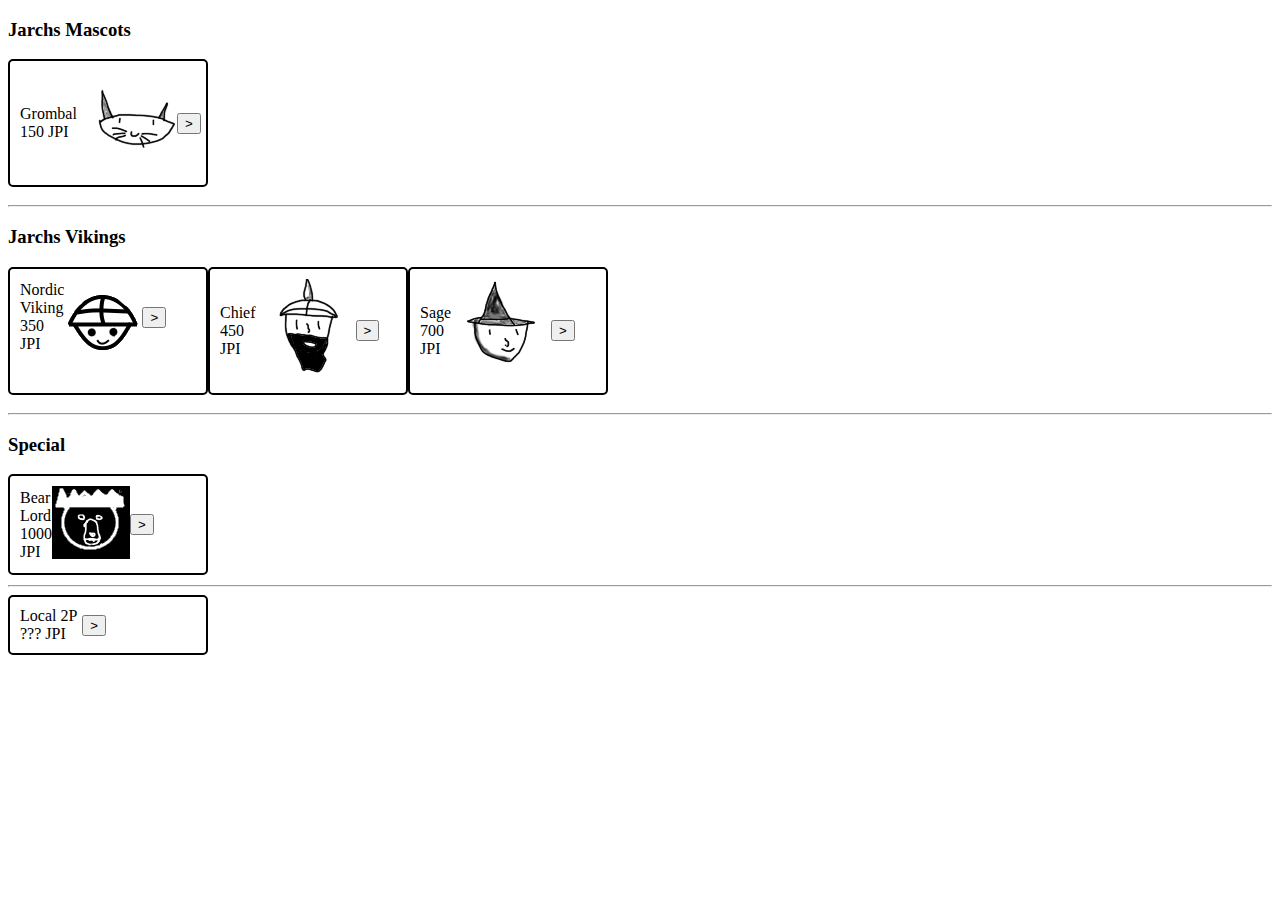
<file: index.html>
<!DOCTYPE html>
<html lang="en">
<head>
    <meta charset="UTF-8">
    <meta name="viewport" content="width=device-width, initial-scale=1.0">
    <title>Jarchs - 2P</title>
    <link rel="stylesheet" href="maini.css">
</head>
<body>
    <p id="JPI"></p>
    <h3>Jarchs Mascots</h3>
    <div style="display: flex;">
        <div class="option">
            <div class="content">
                <div class="text">
                    Grombal<br>
                    150 JPI
                </div>
                <div class="pfp">
                    <img src="bots/grombal.png">
                </div>
                <div class="button">
                    <button onclick="gotos('grombal')">></button>
                </div>
            </div>
        </div>
    </div>
    <hr>
    <h3>Jarchs Vikings</h3>
    <div style="display: flex;">
        <div class="option">
            <div class="content">
                <div class="text">
                    Nordic Viking<br>
                    350 JPI
                </div>
                <div class="pfp">
                    <img src="pieces/warrior.png">
                </div>
                <div class="button">
                    <button onclick="gotos('NordicViking')">></button>
                </div>
            </div>
        </div>
    
        <div class="option">
            <div class="content">
                <div class="text">
                    Chief<br>
                    450 JPI
                </div>
                <div class="pfp">
                    <img src="bots/chief.png">
                </div>
                <div class="button">
                    <button onclick="gotos('Chief')">></button>
                </div>
            </div>
        </div>
    
        <div class="option">
            <div class="content">
                <div class="text">
                    Sage<br>
                    700 JPI
                </div>
                <div class="pfp">
                    <img src="bots/sage.png">
                </div>
                <div class="button">
                    <button onclick="gotos('Sage')">></button>
                </div>
            </div>
        </div> 
    </div>
    <hr>
    <h3>Special</h3>
    <div class="option">
        <div class="content">
            <div class="text">
                Bear Lord<br>
                1000 JPI
            </div>
            <div class="pfp">
                <img src="pieces/bearking.png" style="background-color: black;">
            </div>
            <div class="button">
                <button onclick="gotos('forest')">></button>
            </div>
        </div>
    </div> 
    <hr>
    <div class="option">
        <div class="content">
            <div class="text">
                Local 2P<br>
                ??? JPI
            </div>
            <div class="button">
                <button onclick="gotos('2p')">></button>
            </div>
        </div>
    </div>  
    <script src="main.js"></script>
    <script src="JPI.js"></script>
    <script src="gotos.js"></script>
</body>
</html>
</file>
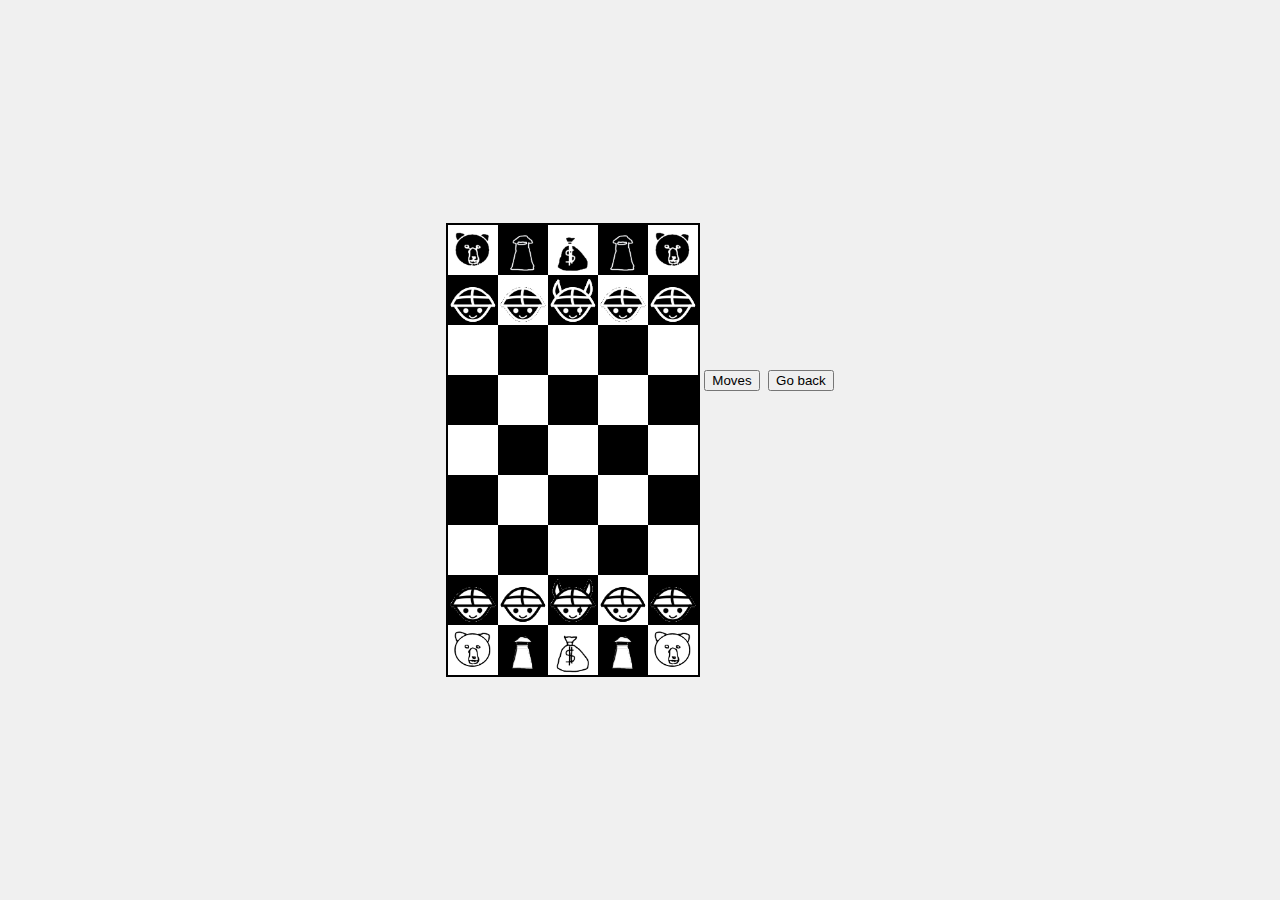
<file: 2p.html>
<!DOCTYPE html>
<html lang="en">
<head>
    <meta charset="UTF-8">
    <meta name="viewport" content="width=device-width, initial-scale=1.0">
    <title>Jarchs - 2P</title>
    <link rel="stylesheet" href="main.css">
</head>
<body>
    <div id="chessboard"></div>
    <div id="btnts">
        <button class="buttonnt" onclick="save()">Moves</button>
        <button class="buttonnt" onclick="gotos('index')">Go back</button>
    </div>
    <script src="2p.js"></script>
    <script src="gotos.js"></script>
</body>
</html>
</file>
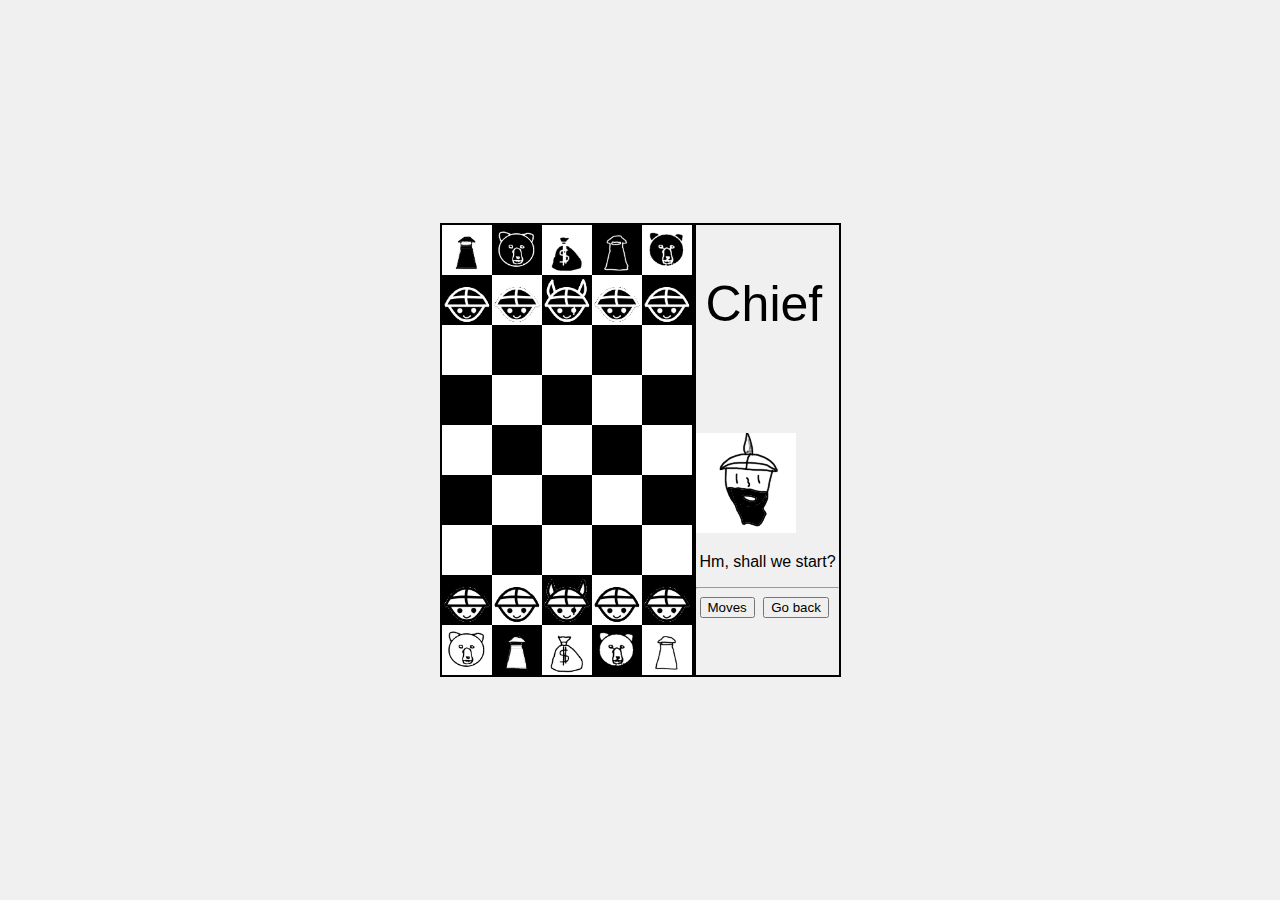
<file: Chief.html>
<!DOCTYPE html>
<html lang="en">
<head>
    <meta charset="UTF-8">
    <meta name="viewport" content="width=device-width, initial-scale=1.0">
    <title>Jarchs - Chief</title>
    <link rel="stylesheet" href="main.css">
</head>
<body>
    <div id="chessboard"></div>
    <div id="right">
        <p id="bname">Chief</p>
        <img src="bots/chief.png">
        <p id="chat">Hm, shall we start?</p>
        <hr>
        <button class="buttonnt" onclick="save()">Moves</button>
        <button class="buttonnt" onclick="gotos('index')">Go back</button>
    </div>
    <script src="Chief.js"></script>
    <script src="gotos.js"></script>
</body>
</html>
</file>
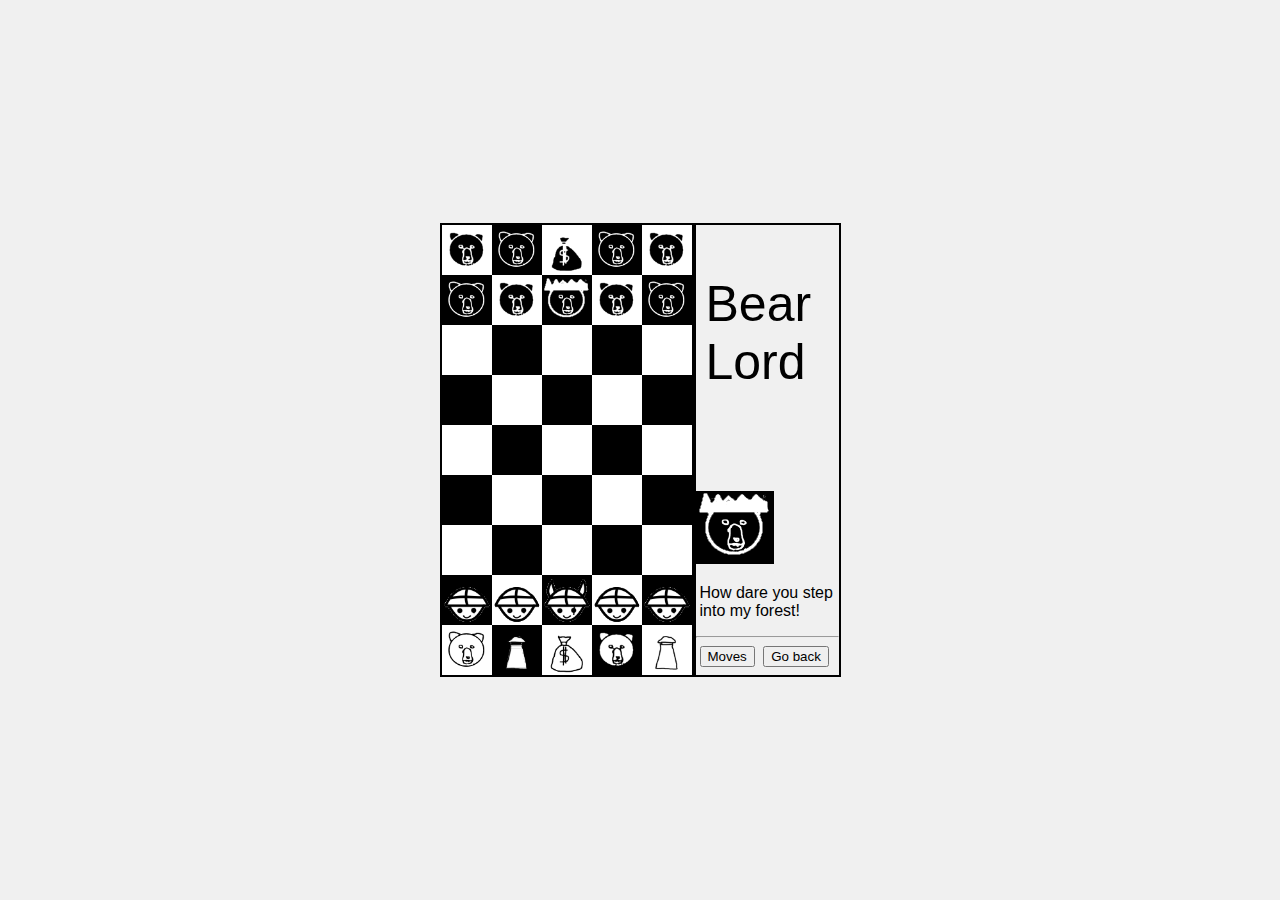
<file: forest.html>
<!DOCTYPE html>
<html lang="en">
<head>
    <meta charset="UTF-8">
    <meta name="viewport" content="width=device-width, initial-scale=1.0">
    <title>Jarchs - Nordic Viking</title>
    <link rel="stylesheet" href="main.css">
</head>
<body>
    <div id="chessboard"></div>
    <div id="right">
        <p id="bname">Bear Lord</p>
        <img src="pieces/bearking.png" style="background-color: black;">
        <p id="chat">How dare you step into my forest!</p>
        <hr>
        <button class="buttonnt" onclick="save()">Moves</button>
        <button class="buttonnt" onclick="gotos('index')">Go back</button>
    </div>
    <script src="forest.js"></script>
    <script src="gotos.js"></script>
    <script src="JPI.js"></script>
</body>
</html>
</file>
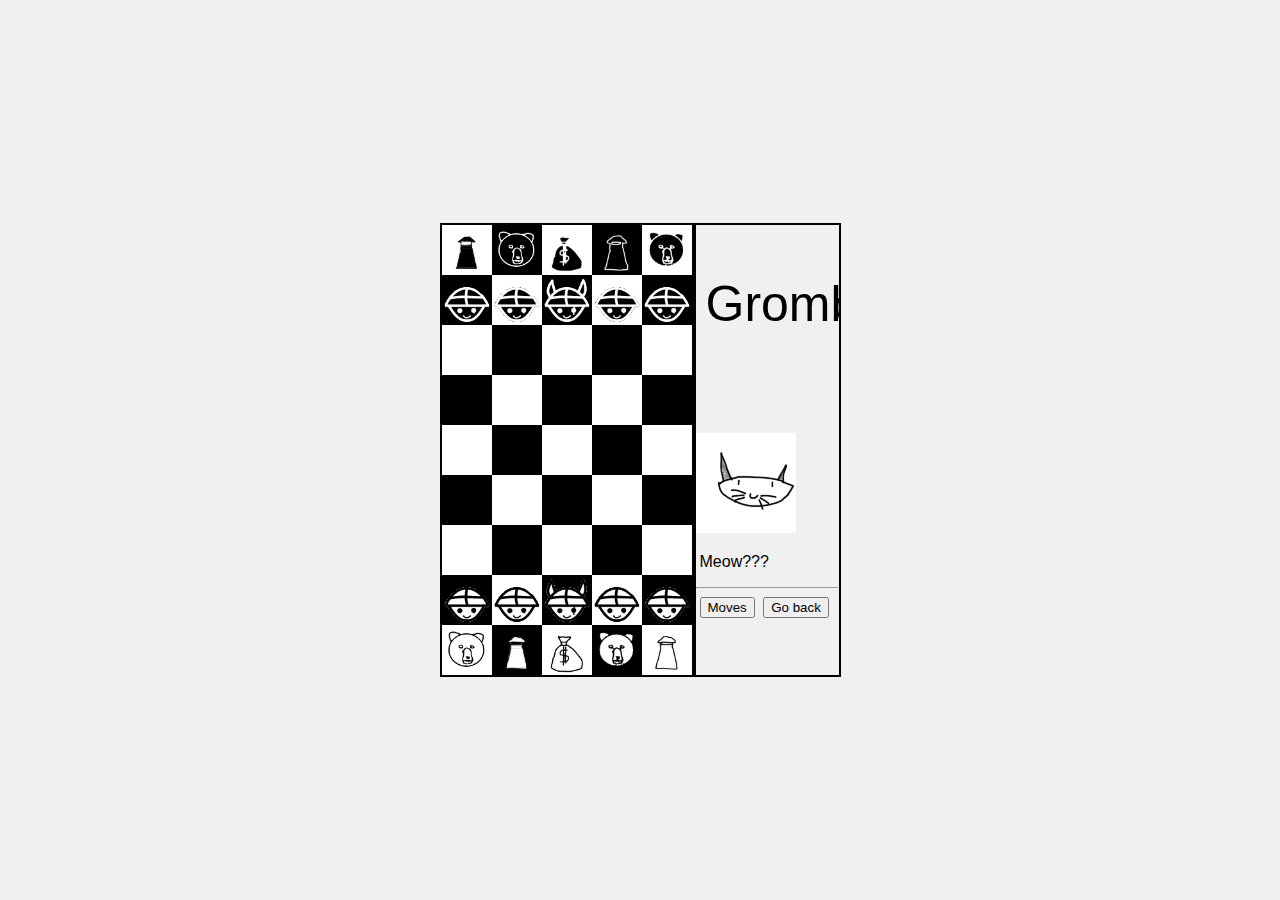
<file: grombal.html>
<!DOCTYPE html>
<html lang="en">
<head>
    <meta charset="UTF-8">
    <meta name="viewport" content="width=device-width, initial-scale=1.0">
    <title>Jarchs - Nordic Viking</title>
    <link rel="stylesheet" href="main.css">
</head>
<body>
    <div id="chessboard"></div>
    <div id="right">
        <p id="bname">Grombal</p>
        <img src="bots/grombal.png">
        <p id="chat">Meow???</p>
        <hr>
        <button class="buttonnt" onclick="save()">Moves</button>
        <button class="buttonnt" onclick="gotos('index')">Go back</button>
    </div>
    <script src="grombal.js"></script>
    <script src="gotos.js"></script>
    <script src="JPI.js"></script>
</body>
</html>
</file>
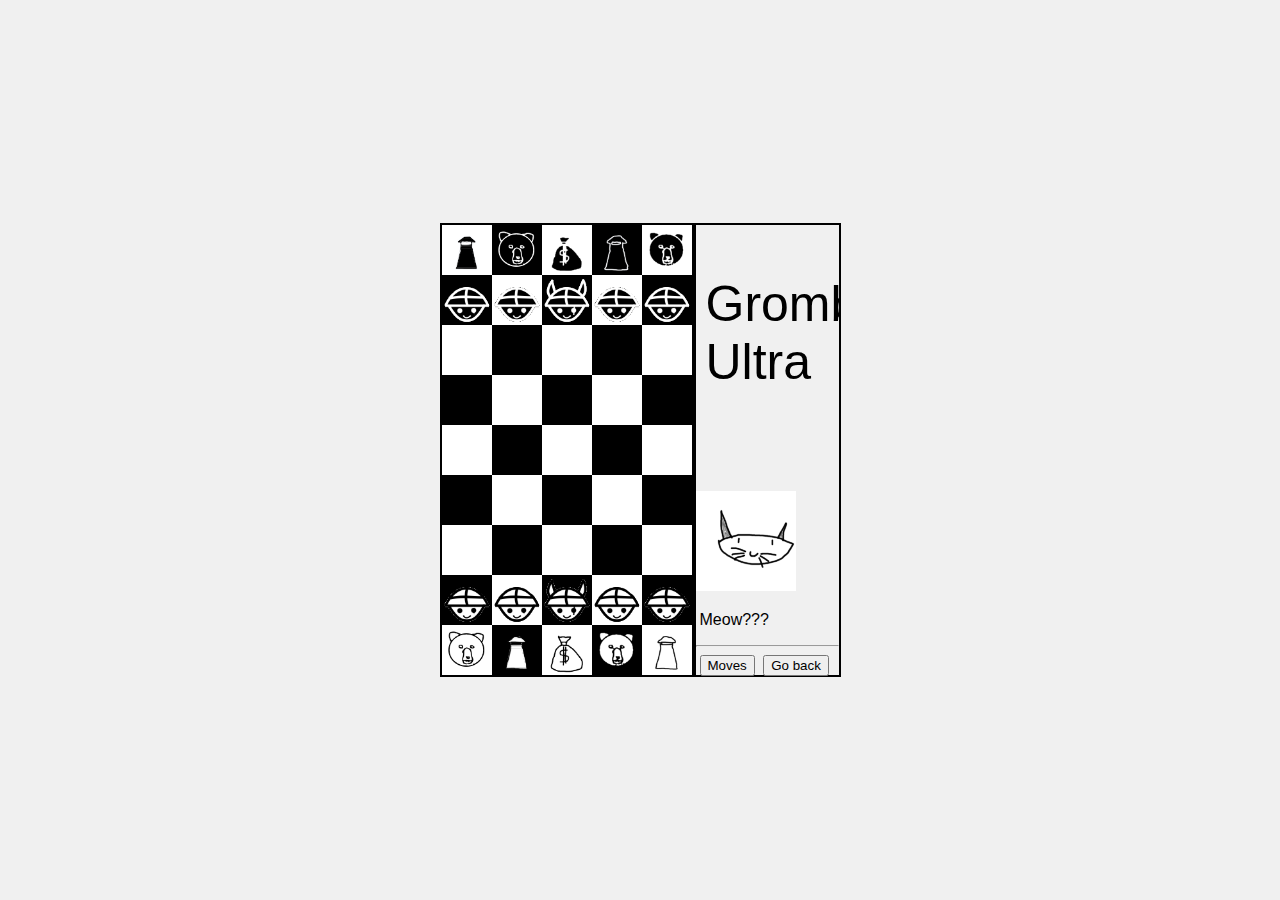
<file: grombalmui.html>
<!DOCTYPE html>
<html lang="en">
<head>
    <meta charset="UTF-8">
    <meta name="viewport" content="width=device-width, initial-scale=1.0">
    <title>Jarchs - Nordic Viking</title>
    <link rel="stylesheet" href="main.css">
</head>
<body>
    <div id="chessboard"></div>
    <div id="right">
        <p style="overflow-x: scroll;" id="bname">Grombal Ultra</p>
        <img src="bots/grombal.png">
        <p id="chat">Meow???</p>
        <hr>
        <button class="buttonnt" onclick="save()">Moves</button>
        <button class="buttonnt" onclick="gotos('index')">Go back</button>
    </div>
    <script src="grombalmui.js"></script>
    <script src="gotos.js"></script>
    <script src="JPI.js"></script>
</body>
</html>
</file>
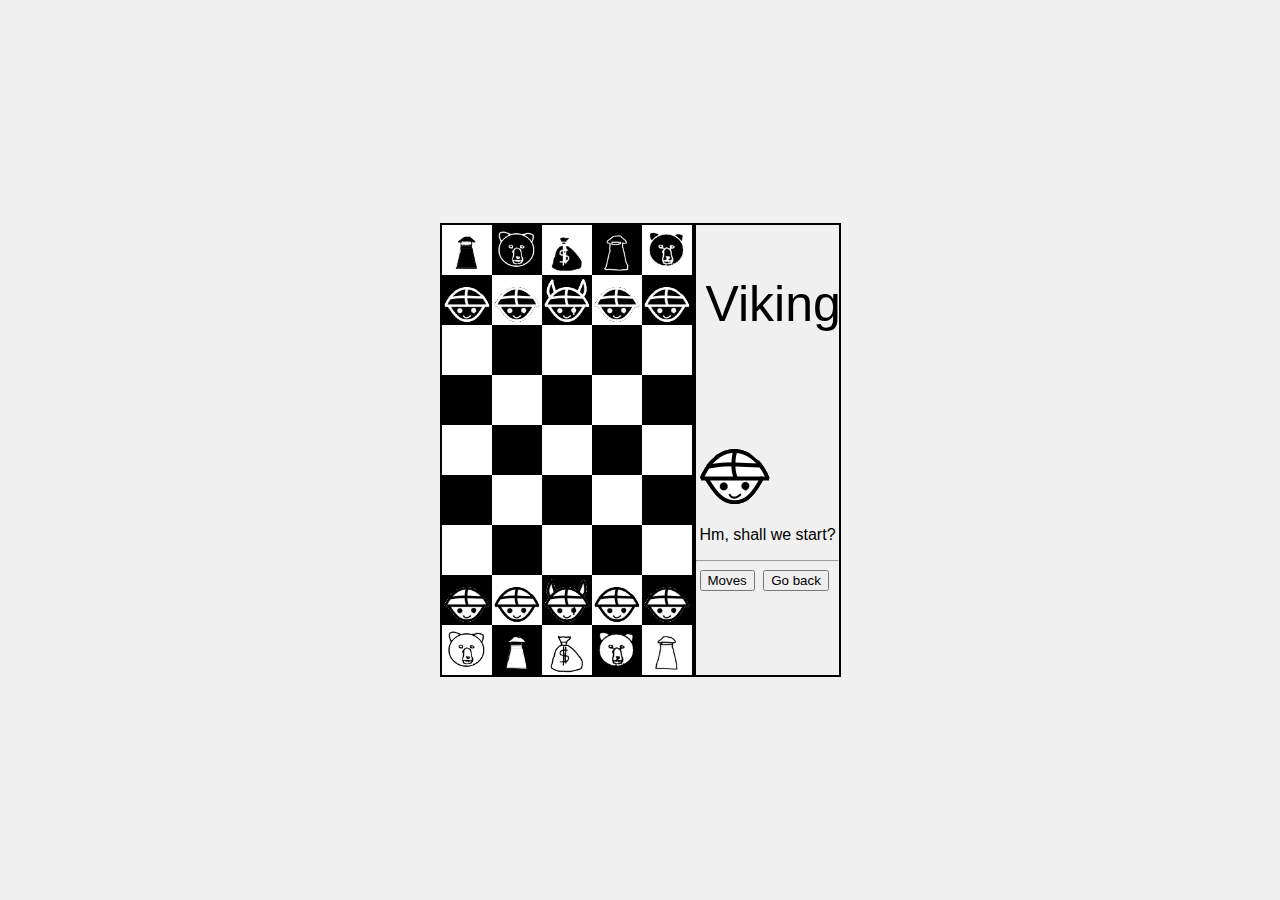
<file: NordicViking.html>
<!DOCTYPE html>
<html lang="en">
<head>
    <meta charset="UTF-8">
    <meta name="viewport" content="width=device-width, initial-scale=1.0">
    <title>Jarchs - Nordic Viking</title>
    <link rel="stylesheet" href="main.css">
</head>
<body>
    <div id="chessboard"></div>
    <div id="right">
        <p id="bname">Viking</p>
        <img src="pieces/warrior.png">
        <p id="chat">Hm, shall we start?</p>
        <hr>
        <button class="buttonnt" onclick="save()">Moves</button>
        <button class="buttonnt" onclick="gotos('index')">Go back</button>
    </div>
    <script src="NordicViking.js"></script>
    <script src="gotos.js"></script>
    <script src="JPI.js"></script>
</body>
</html>
</file>
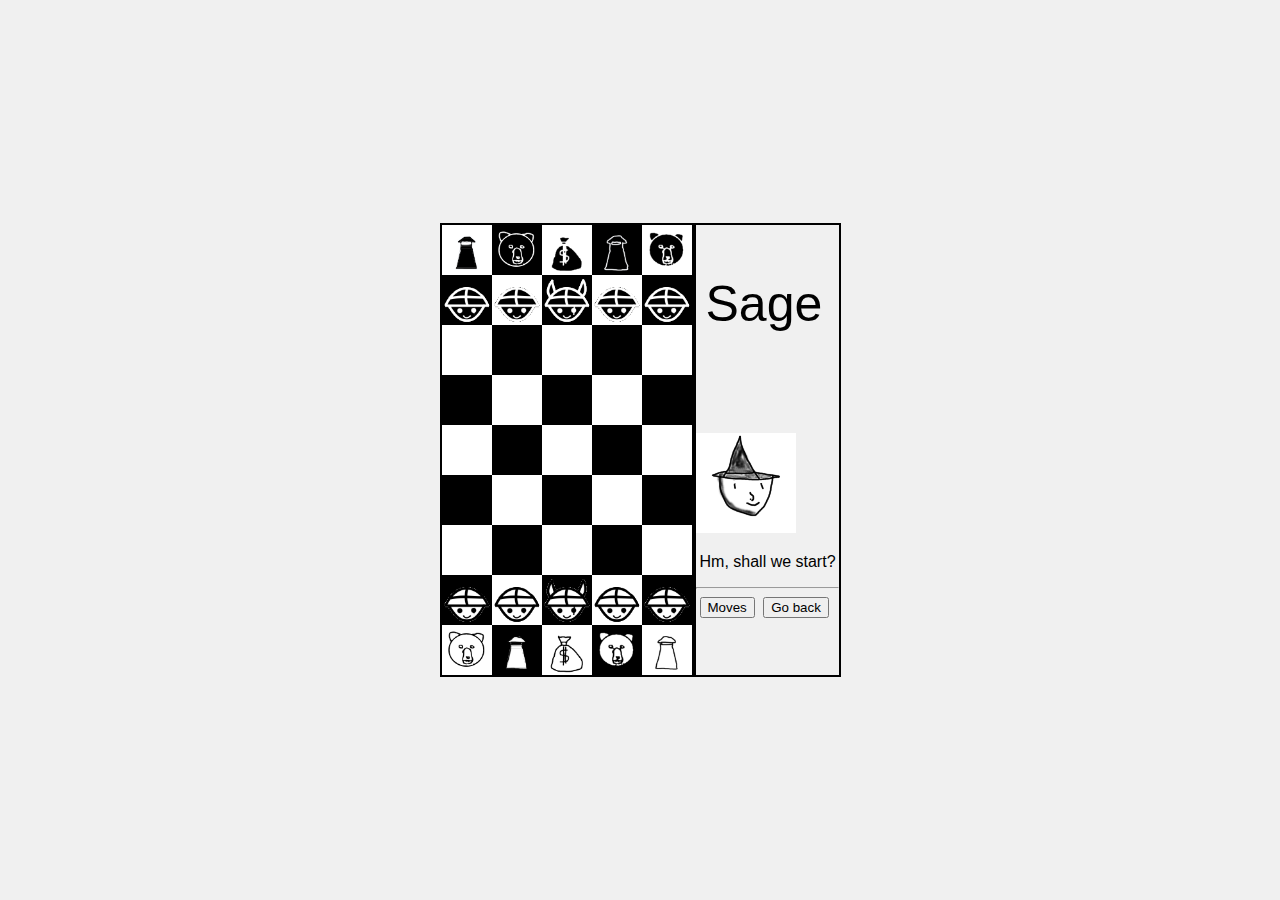
<file: Sage.html>
<!DOCTYPE html>
<html lang="en">
<head>
    <meta charset="UTF-8">
    <meta name="viewport" content="width=device-width, initial-scale=1.0">
    <title>Jarchs - Sage</title>
    <link rel="stylesheet" href="main.css">
</head>
<body>
    <div id="chessboard"></div>
    <div id="right">
        <p id="bname">Sage</p>
        <img src="bots/sage.png">
        <p id="chat">Hm, shall we start?</p>
        <hr>
        <button class="buttonnt" onclick="save()">Moves</button>
        <button class="buttonnt" onclick="gotos('index')">Go back</button>
    </div>
    <script src="Sage.js"></script>
    <script src="gotos.js"></script>
    <script src="JPI.js"></script>
</body>
</html>
</file>
<file: maini.css>
.option {
    width: 200px;
    border: 2px solid black;
    border-radius: 5px;
    margin-bottom: 10px;
    padding: 10px;
    box-sizing: border-box;
    padding-right: 100px;
}

.content {
    display: flex;
    justify-content: space-between;
    align-items: center;
}

.text {
    flex-grow: 1;
}

.button {
    flex-shrink: 0;
}

.pfp {
    flex-shrink: 0;
}
</file>
<file: main.css>
body {
    display: flex;
    justify-content: center;
    align-items: center;
    height: 100vh;
    background-color: #f0f0f0;
    margin: 0;
    font-family:'Segoe UI', Tahoma, Geneva, Verdana, sans-serif
}

#chessboard {
    display: grid;
    grid-template-columns: repeat(5, 50px);
    grid-template-rows: repeat(8, 50px);
    border: 2px solid #000;
}

.square {
    width: 50px;
    height: 50px;
}

#bname {
    margin-left: 10px;
    margin-bottom: 100px;
    font-weight: 500;
    font-size: 50px;
    padding-right: 10px;
    overflow-x: scroll;
}

#chat {
    margin-left: 4px;
}

#right {
    border: 2px solid black;
    height: 450px;
    width: 143px;
}

.white {
    background-color: #fff;
}

.black {
    background-color: #000;
}

.buttonnt {
    margin-bottom: 140px;
    margin-left: 4px;
}

.piece {
    width: 100%;
    height: 100%;
    display: flex;
    justify-content: center;
    align-items: center;
    font-size: 24px;
    cursor: pointer;
}

.text-background {
    position: relative;
    color: transparent;
    font-size: 50px;
    font-weight: bold;
}

.text-background::before {
    content: '1'; 
    position: absolute;
    top: 0;
    left: 0;
    width: 100%;
    height: 100%;
    color: lightgray; 
    z-index: -1; 
    display: flex;
    align-items: center;
    justify-content: center;
    overflow: hidden;
    white-space: nowrap;
    opacity: 0.3; 
    font-size: inherit;
}
</file>
